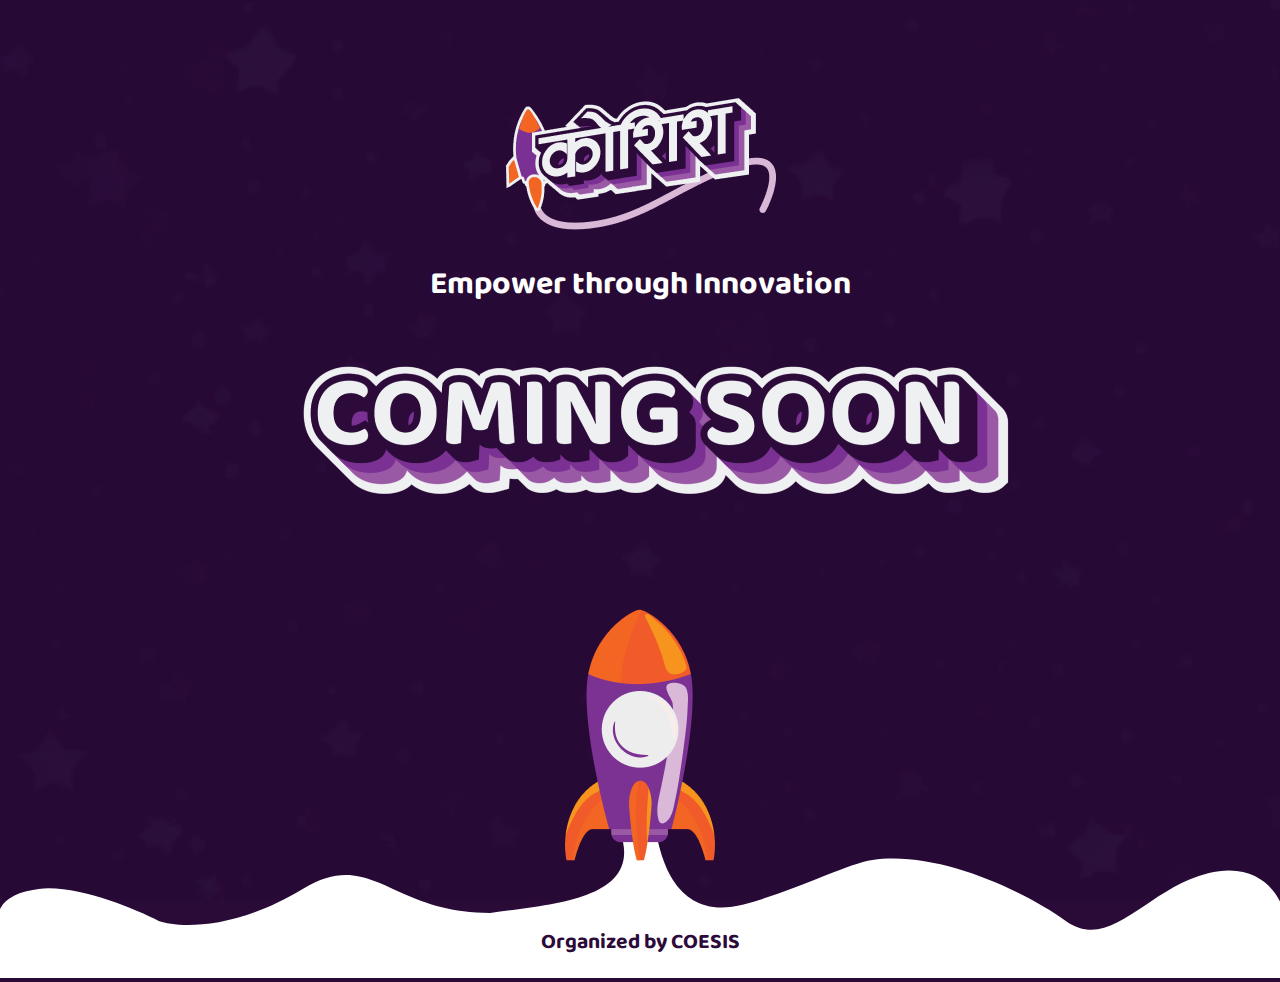
<file: index.html>
<!doctype html><html lang="en"><head><meta charset="utf-8"/><link rel="icon" href="/favicon.ico"/><meta name="viewport" content="width=device-width,initial-scale=1"/><meta name="theme-color" content="#000000"/><meta name="description" content="Web site created using create-react-app"/><link rel="apple-touch-icon" href="/logo192.png"/><link rel="manifest" href="/manifest.json"/><title>COESIS</title><script defer="defer" src="/static/js/main.7a745104.js"></script><link href="/static/css/main.b659eaad.css" rel="stylesheet"></head><body><noscript>You need to enable JavaScript to run this app.</noscript><div id="root"></div></body></html>
</file>
<file: static/css/main.b659eaad.css>
@import url(https://fonts.googleapis.com/css2?family=Baloo+2:wght@700&display=swap);body{-webkit-font-smoothing:antialiased;-moz-osx-font-smoothing:grayscale;background-color:#2a0a37;font-family:-apple-system,BlinkMacSystemFont,Segoe UI,Roboto,Oxygen,Ubuntu,Cantarell,Fira Sans,Droid Sans,Helvetica Neue,sans-serif;margin:0}code{font-family:source-code-pro,Menlo,Monaco,Consolas,Courier New,monospace}.comingMain{background-image:url(/static/media/bg-image.be77ee903114a01031c0.png);height:100vh}.comingMain,.upperPart{align-items:center;display:flex;flex-direction:column}.upperPart{justify-content:center;padding-top:55px;width:100%}.comingSoon{padding-bottom:25px;padding-top:35px}.empower{color:#fff;font-family:Baloo\ 2;font-size:32px;font-weight:700}.lowerPart{align-items:center;display:flex;flex-direction:column;height:158px;justify-content:center;margin-top:125px;width:100%}.organizer{fill:#2c0b39;font-family:Baloo\ 2;font-size:24px;font-weight:700}.svg{width:100%}.rocketimg{position:relative;top:55px}
/*# sourceMappingURL=main.b659eaad.css.map*/
</file>
